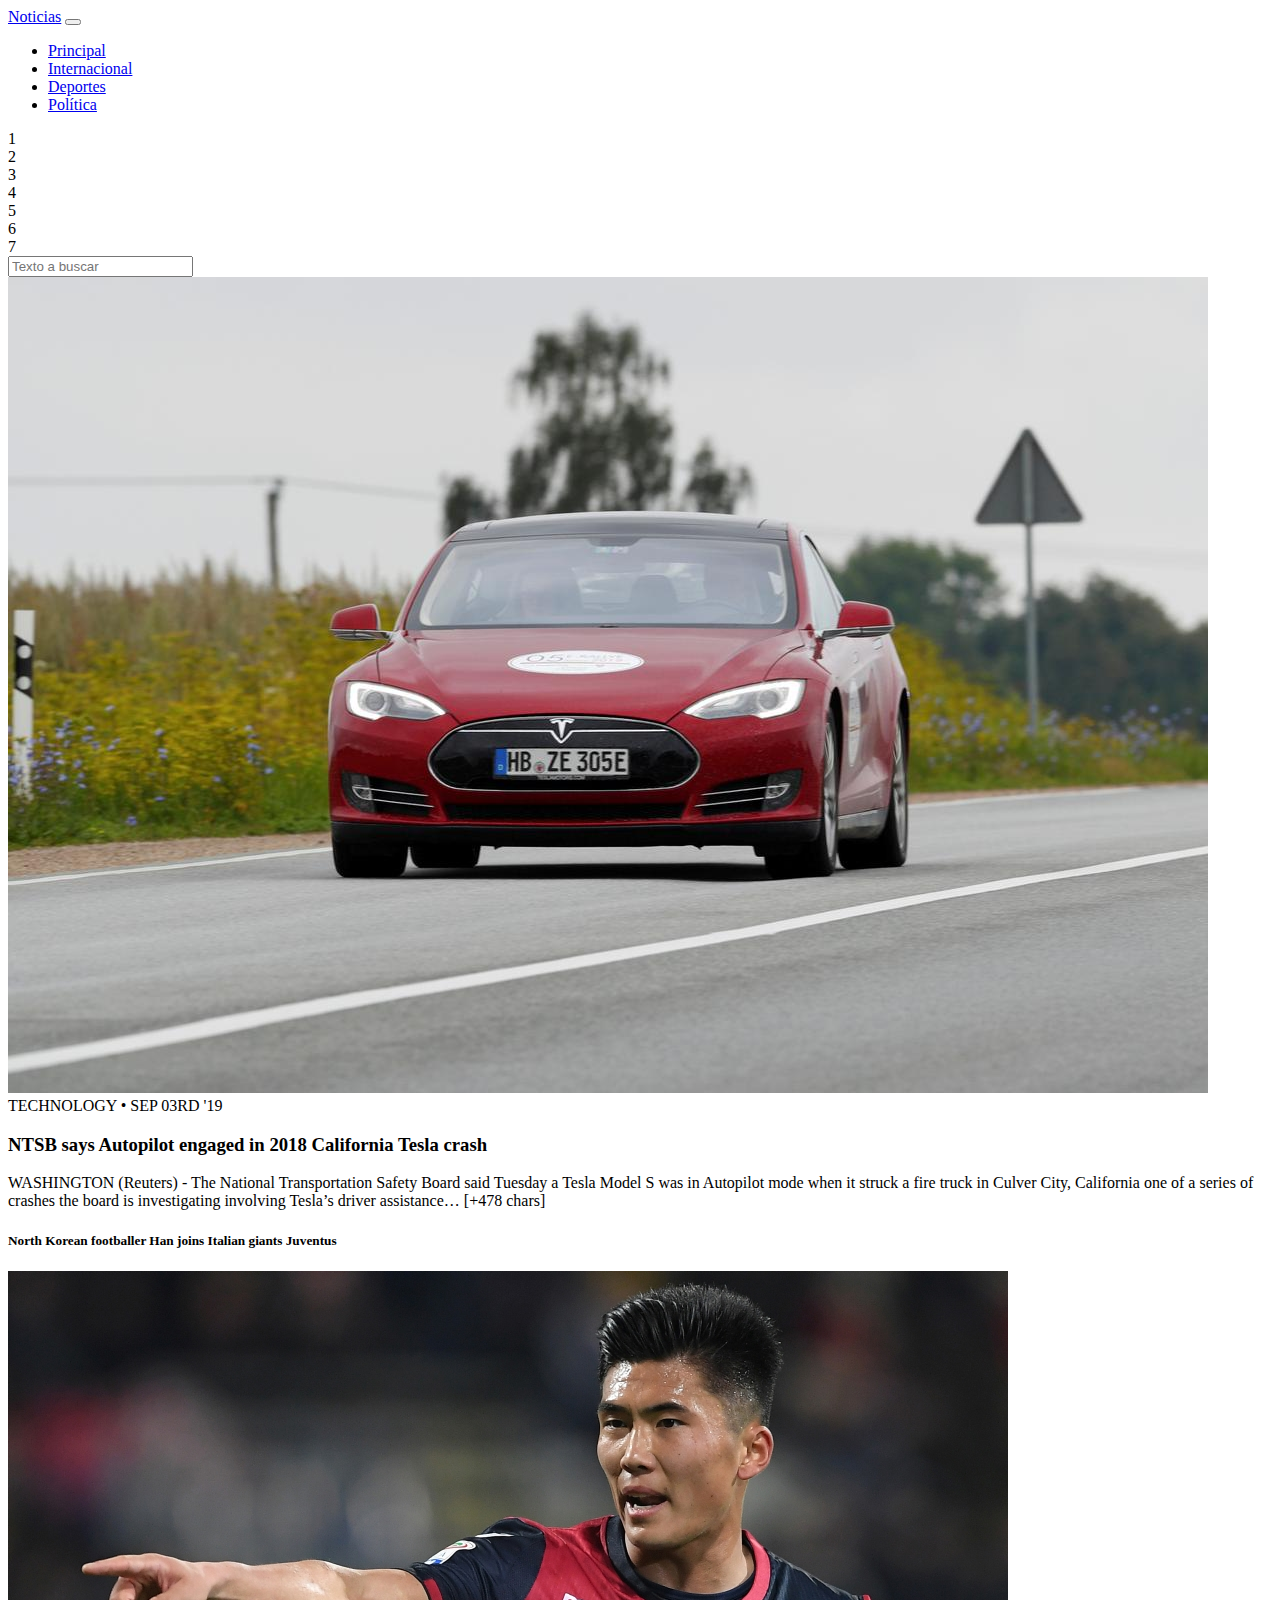
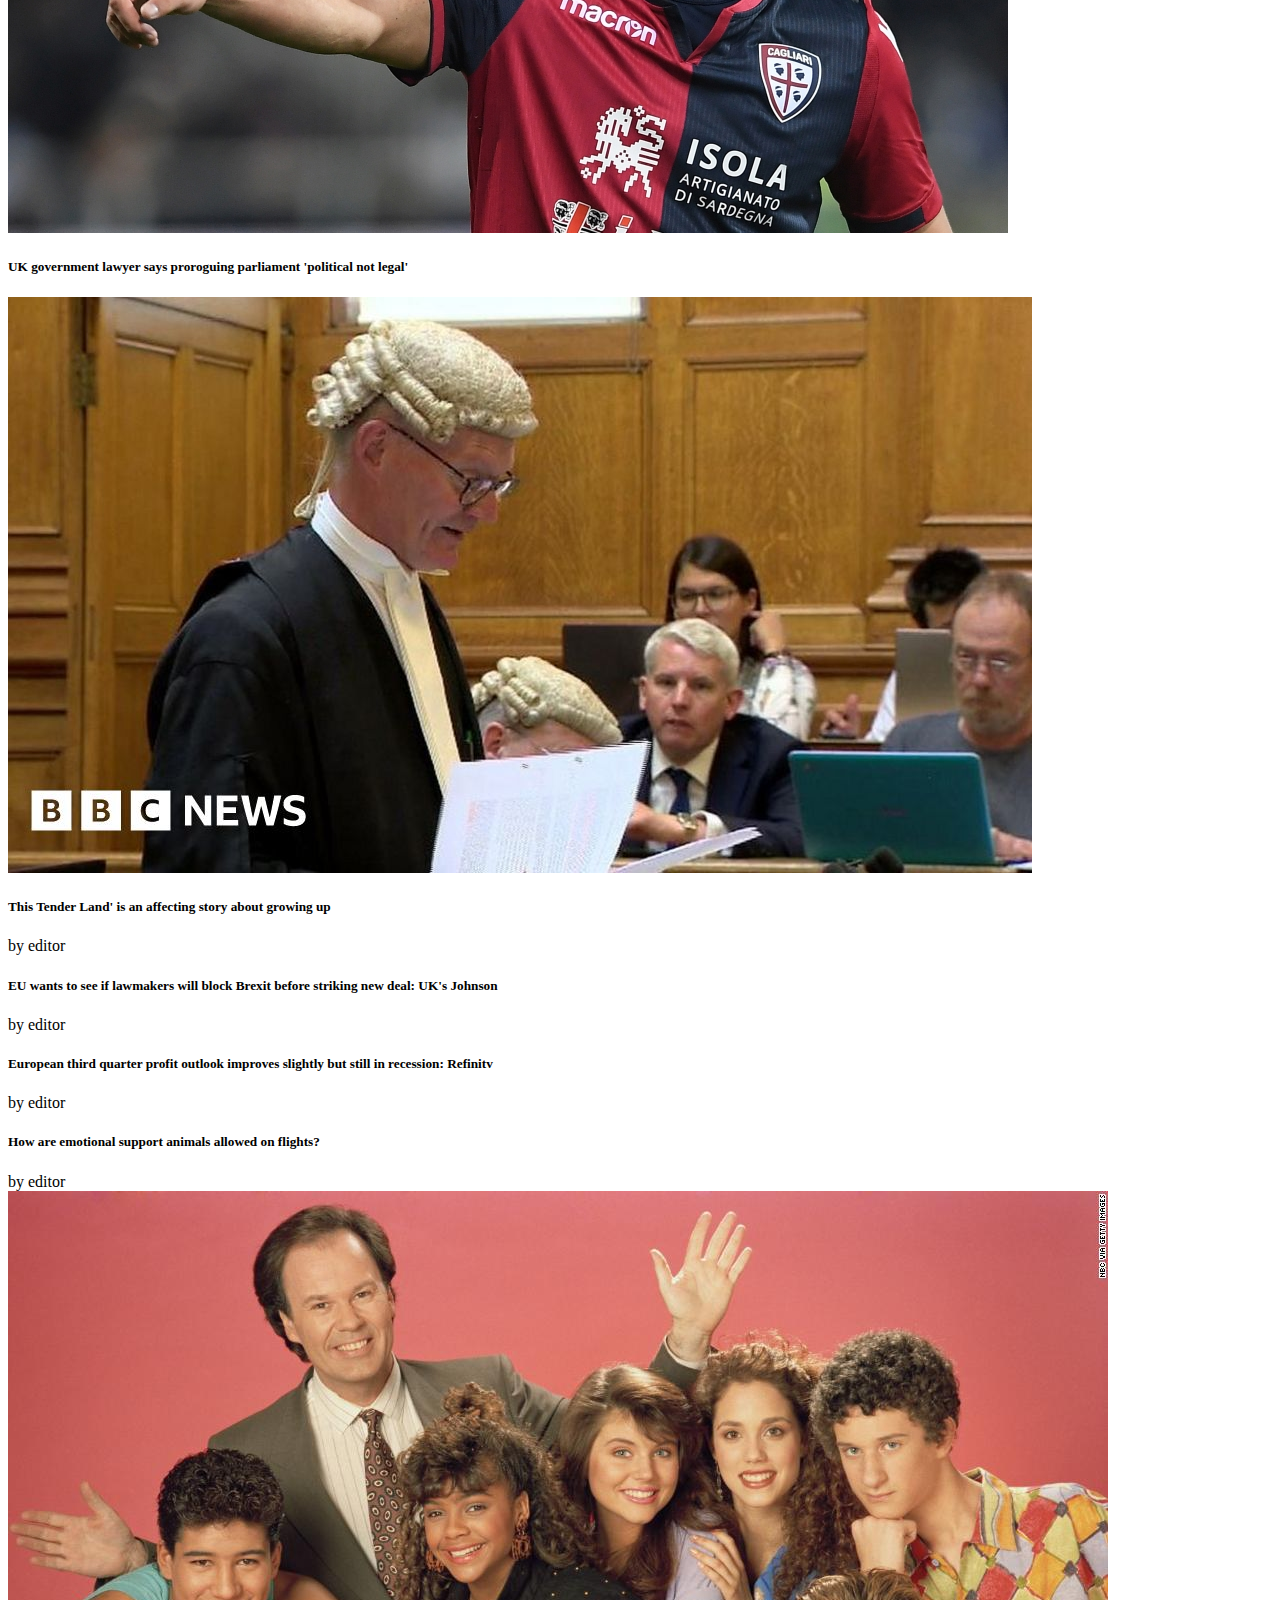
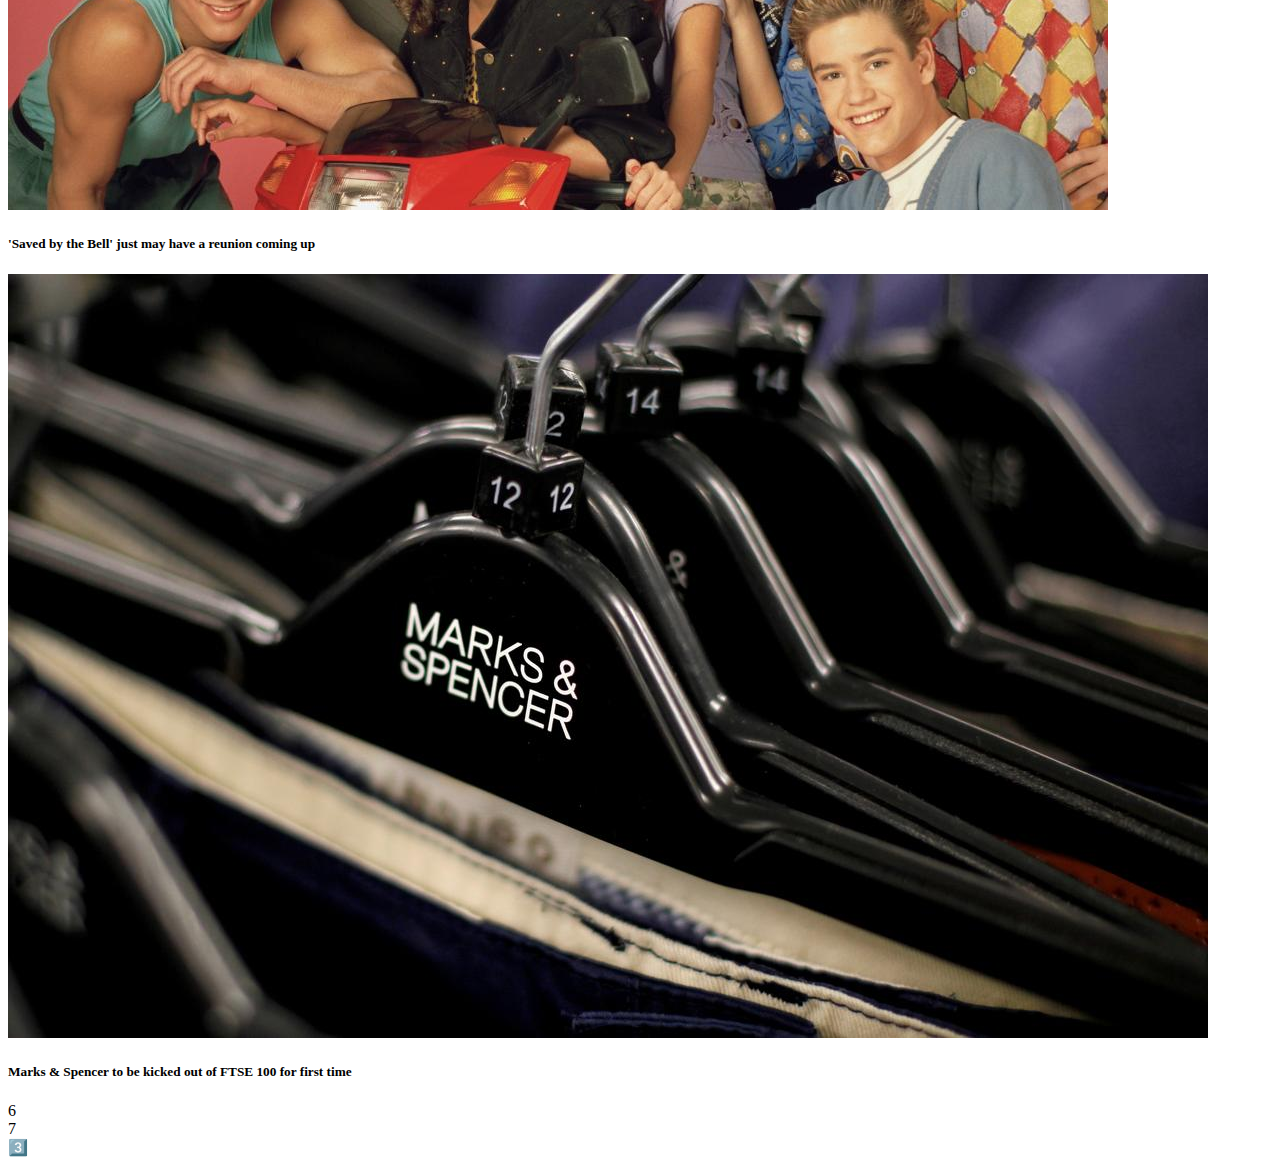
<file: noticias/index.html>
<!doctype html>
<html lang="en">
  <head>
    <meta charset="utf-8">
    <meta name="viewport" content="width=device-width, initial-scale=1">
    <title>Noticias</title>
    <link href="https://cdn.jsdelivr.net/npm/bootstrap@5.2.3/dist/css/bootstrap.min.css" rel="stylesheet" integrity="sha384-rbsA2VBKQhggwzxH7pPCaAqO46MgnOM80zW1RWuH61DGLwZJEdK2Kadq2F9CUG65" crossorigin="anonymous">
  </head>
  <body>
    <!-- Aquí van los elementos HTML -->

<nav class="navbar  navbar-expand-lg navbar-dark bg-dark">
    <div class="container-fluid">
        <a class="navbar-brand" href="#">Noticias</a>
        <button class="navbar-toggler" type="button" data-bs-toggle="collapse" data-bs-target="#navbarSupportedContent" aria-controls="navbarSupportedContent" aria-expanded="false" aria-label="Toggle navigation">
        <span class="navbar-toggler-icon"></span>
        </button>
        <div class="collapse navbar-collapse" id="navbarSupportedContent">
            <ul class="navbar-nav me-auto mb-2 mb-lg-0">
                <li class="nav-item">
                    <a class="nav-link active" aria-current="page" href="#">Principal</a>
                </li>
                <li class="nav-item">
                    <a class="nav-link" href="#">Internacional</a>
                </li>
                <li class="nav-item">
                    <a class="nav-link" href="#">Deportes</a>
                </li>
                <li class="nav-item">
                    <a class="nav-link" href="#">Política</a>
                </li>
            </ul>
            <main class="container-fluid">
              <div class="row">
                  <div class="col-sm-12">1</div>
                  <div class="col-sm-12">2</div>
                  <div class="col-sm-12">3</div>
              </div>
              <div class="row">
                  <div class="col-sm-12">4</div>
                  <div class="col-sm-12">5</div>
              </div>
              <div class="row">
                  <div class="col-sm-12">6</div>
                  <div class="col-sm-12">7</div>
              </div>
          
            <form class="d-flex" role="search">
                <input class="form-control me-2" type="search" placeholder="Texto a buscar" aria-label="Search">
            </form>
        </div>
    </div>
</nav>
<main class="container-fluid">
  <div class="row">
      <div class="col-sm-12">
        <div class="row border-bottom py-4">
          
          <img src="public/images/tesla.jpg" class="rounded img-fluid" alt="tesla">
          <span class="fw-light text-secondary">TECHNOLOGY   •  SEP 03RD  '19</span>
          <h3 class="mt-2">NTSB says Autopilot engaged in 2018 California Tesla crash</h3>
          <p>
              <span class="fw-bold">WASHINGTON (Reuters)</span> - The National Transportation Safety Board said Tuesday a Tesla Model S was in Autopilot mode when it struck a fire truck in Culver City, California one of a series of crashes the board is investigating involving Tesla’s driver assistance… [+478 chars]
          </p>

        </div>

        <div class="row border-bottom py-4">
          <h5 class="col-7 text-secondary">North Korean footballer Han joins Italian giants Juventus</h5>
          <div class="col-5">
          <img src="public/images/player.jpg" class="rounded img-fluid" alt="...">
          </div>
        </div>

        <div class="row border-bottom py-4">
          <h5 class="col-7 text-secondary">UK government lawyer says proroguing parliament 'political not legal'</h5>
          <div class="col-5">
              <img src="public/images/lord.jpg" class="rounded img-fluid" alt="...">
          </div> 
        </div>
      </div>
      
      <div class="col-sm-12">

        <div class="row border-bottom py-3">
         <h5 class="">This Tender Land' is an affecting story about growing up</h5>
         <span class="fw-light text-secondary">by editor</span>

        </div>

        <div class="row border-bottom py-3">
          <h5 class="">EU wants to see if lawmakers will block Brexit before striking new deal: UK's Johnson</h5>
          <span class="fw-light text-secondary">by editor</span>
        </div>

        <div class="row border-bottom py-3">
          <h5 class="">European third quarter profit outlook improves slightly but still in recession: Refinitv</h5>
          <span class="fw-light text-secondary">by editor</span>
        </div>

        <div class="row border-bottom py-3">
          <h5 class="">How are emotional support animals allowed on flights?</h5>
          <span class="fw-light text-secondary">by editor</span>
        </div>
        
      </div>

      <div class="col-sm-12">

        <div class="row border-bottom py-4">
          
          <div class="">
              <img src="public/images/savedbybell.jpg" class="rounded img-fluid" alt="...">
          </div> 
          <h5 class="text-center text-secondary">'Saved by the Bell' just may have a reunion coming up</h5>
        </div>

        <div class="row border-bottom py-4">
          <div class="">
              <img src="public/images/marksspencer.jpg" class="rounded img-fluid" alt="...">
          </div> 
          <h5 class="text-center text-secondary">Marks & Spencer to be kicked out of FTSE 100 for first time</h5>
        </div>

     </div>
  </div>

  <div class="row">
      <div class="col-sm-12">
      </div>
      <div class="col-sm-12">
      </div>
  </div>

  <div class="row">
      <div class="col-sm-12">6</div>
      <div class="col-sm-12">7</div>
  </div>
</main>

    <script src="https://cdn.jsdelivr.net/npm/bootstrap@5.2.3/dist/js/bootstrap.bundle.min.js" integrity="sha384-kenU1KFdBIe4zVF0s0G1M5b4hcpxyD9F7jL+jjXkk+Q2h455rYXK/7HAuoJl+0I4" crossorigin="anonymous"></script>
  </body>
</html>
3️⃣
</file>
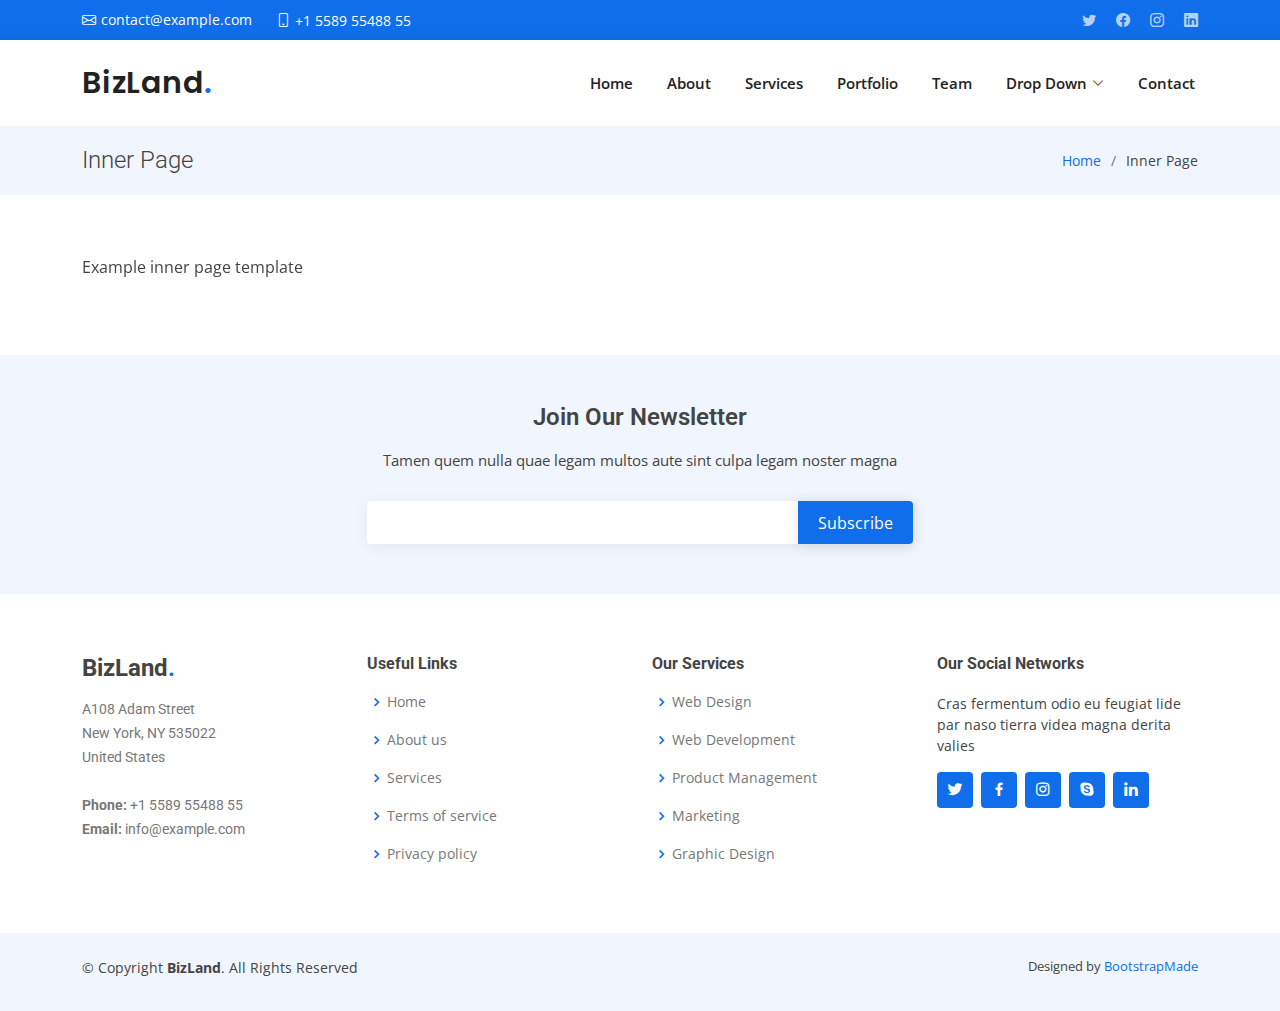
<file: Proyecto Personal/inner-page.html>
<!DOCTYPE html>
<html lang="en">

<head>
  <meta charset="utf-8">
  <meta content="width=device-width, initial-scale=1.0" name="viewport">

  <title>Inner Page - BizLand Bootstrap Template</title>
  <meta content="" name="description">
  <meta content="" name="keywords">

  <!-- Favicons -->
  <link href="assets/img/favicon.png" rel="icon">
  <link href="assets/img/apple-touch-icon.png" rel="apple-touch-icon">

  <!-- Google Fonts -->
  <link href="https://fonts.googleapis.com/css?family=Open+Sans:300,300i,400,400i,600,600i,700,700i|Roboto:300,300i,400,400i,500,500i,600,600i,700,700i|Poppins:300,300i,400,400i,500,500i,600,600i,700,700i" rel="stylesheet">

  <!-- Vendor CSS Files -->
  <link href="assets/vendor/aos/aos.css" rel="stylesheet">
  <link href="assets/vendor/bootstrap/css/bootstrap.min.css" rel="stylesheet">
  <link href="assets/vendor/bootstrap-icons/bootstrap-icons.css" rel="stylesheet">
  <link href="assets/vendor/boxicons/css/boxicons.min.css" rel="stylesheet">
  <link href="assets/vendor/glightbox/css/glightbox.min.css" rel="stylesheet">
  <link href="assets/vendor/swiper/swiper-bundle.min.css" rel="stylesheet">

  <!-- Template Main CSS File -->
  <link href="assets/css/style.css" rel="stylesheet">

  <!-- =======================================================
  * Template Name: BizLand - v3.10.0
  * Template URL: https://bootstrapmade.com/bizland-bootstrap-business-template/
  * Author: BootstrapMade.com
  * License: https://bootstrapmade.com/license/
  ======================================================== -->
</head>

<body>

  <!-- ======= Top Bar ======= -->
  <section id="topbar" class="d-flex align-items-center">
    <div class="container d-flex justify-content-center justify-content-md-between">
      <div class="contact-info d-flex align-items-center">
        <i class="bi bi-envelope d-flex align-items-center"><a href="mailto:contact@example.com">contact@example.com</a></i>
        <i class="bi bi-phone d-flex align-items-center ms-4"><span>+1 5589 55488 55</span></i>
      </div>
      <div class="social-links d-none d-md-flex align-items-center">
        <a href="#" class="twitter"><i class="bi bi-twitter"></i></a>
        <a href="#" class="facebook"><i class="bi bi-facebook"></i></a>
        <a href="#" class="instagram"><i class="bi bi-instagram"></i></a>
        <a href="#" class="linkedin"><i class="bi bi-linkedin"></i></i></a>
      </div>
    </div>
  </section>

  <!-- ======= Header ======= -->
  <header id="header" class="d-flex align-items-center">
    <div class="container d-flex align-items-center justify-content-between">

      <h1 class="logo"><a href="index.html">BizLand<span>.</span></a></h1>
      <!-- Uncomment below if you prefer to use an image logo -->
      <!-- <a href="index.html" class="logo"><img src="assets/img/logo.png" alt=""></a>-->

      <nav id="navbar" class="navbar">
        <ul>
          <li><a class="nav-link scrollto " href="#hero">Home</a></li>
          <li><a class="nav-link scrollto" href="#about">About</a></li>
          <li><a class="nav-link scrollto" href="#services">Services</a></li>
          <li><a class="nav-link scrollto " href="#portfolio">Portfolio</a></li>
          <li><a class="nav-link scrollto" href="#team">Team</a></li>
          <li class="dropdown"><a href="#"><span>Drop Down</span> <i class="bi bi-chevron-down"></i></a>
            <ul>
              <li><a href="#">Drop Down 1</a></li>
              <li class="dropdown"><a href="#"><span>Deep Drop Down</span> <i class="bi bi-chevron-right"></i></a>
                <ul>
                  <li><a href="#">Deep Drop Down 1</a></li>
                  <li><a href="#">Deep Drop Down 2</a></li>
                  <li><a href="#">Deep Drop Down 3</a></li>
                  <li><a href="#">Deep Drop Down 4</a></li>
                  <li><a href="#">Deep Drop Down 5</a></li>
                </ul>
              </li>
              <li><a href="#">Drop Down 2</a></li>
              <li><a href="#">Drop Down 3</a></li>
              <li><a href="#">Drop Down 4</a></li>
            </ul>
          </li>
          <li><a class="nav-link scrollto" href="#contact">Contact</a></li>
        </ul>
        <i class="bi bi-list mobile-nav-toggle"></i>
      </nav><!-- .navbar -->

    </div>
  </header><!-- End Header -->

  <main id="main" data-aos="fade-up">

    <!-- ======= Breadcrumbs ======= -->
    <section class="breadcrumbs">
      <div class="container">

        <div class="d-flex justify-content-between align-items-center">
          <h2>Inner Page</h2>
          <ol>
            <li><a href="index.html">Home</a></li>
            <li>Inner Page</li>
          </ol>
        </div>

      </div>
    </section><!-- End Breadcrumbs -->

    <section class="inner-page">
      <div class="container">
        <p>
          Example inner page template
        </p>
      </div>
    </section>

  </main><!-- End #main -->

  <!-- ======= Footer ======= -->
  <footer id="footer">

    <div class="footer-newsletter">
      <div class="container">
        <div class="row justify-content-center">
          <div class="col-lg-6">
            <h4>Join Our Newsletter</h4>
            <p>Tamen quem nulla quae legam multos aute sint culpa legam noster magna</p>
            <form action="" method="post">
              <input type="email" name="email"><input type="submit" value="Subscribe">
            </form>
          </div>
        </div>
      </div>
    </div>

    <div class="footer-top">
      <div class="container">
        <div class="row">

          <div class="col-lg-3 col-md-6 footer-contact">
            <h3>BizLand<span>.</span></h3>
            <p>
              A108 Adam Street <br>
              New York, NY 535022<br>
              United States <br><br>
              <strong>Phone:</strong> +1 5589 55488 55<br>
              <strong>Email:</strong> info@example.com<br>
            </p>
          </div>

          <div class="col-lg-3 col-md-6 footer-links">
            <h4>Useful Links</h4>
            <ul>
              <li><i class="bx bx-chevron-right"></i> <a href="#">Home</a></li>
              <li><i class="bx bx-chevron-right"></i> <a href="#">About us</a></li>
              <li><i class="bx bx-chevron-right"></i> <a href="#">Services</a></li>
              <li><i class="bx bx-chevron-right"></i> <a href="#">Terms of service</a></li>
              <li><i class="bx bx-chevron-right"></i> <a href="#">Privacy policy</a></li>
            </ul>
          </div>

          <div class="col-lg-3 col-md-6 footer-links">
            <h4>Our Services</h4>
            <ul>
              <li><i class="bx bx-chevron-right"></i> <a href="#">Web Design</a></li>
              <li><i class="bx bx-chevron-right"></i> <a href="#">Web Development</a></li>
              <li><i class="bx bx-chevron-right"></i> <a href="#">Product Management</a></li>
              <li><i class="bx bx-chevron-right"></i> <a href="#">Marketing</a></li>
              <li><i class="bx bx-chevron-right"></i> <a href="#">Graphic Design</a></li>
            </ul>
          </div>

          <div class="col-lg-3 col-md-6 footer-links">
            <h4>Our Social Networks</h4>
            <p>Cras fermentum odio eu feugiat lide par naso tierra videa magna derita valies</p>
            <div class="social-links mt-3">
              <a href="#" class="twitter"><i class="bx bxl-twitter"></i></a>
              <a href="#" class="facebook"><i class="bx bxl-facebook"></i></a>
              <a href="#" class="instagram"><i class="bx bxl-instagram"></i></a>
              <a href="#" class="google-plus"><i class="bx bxl-skype"></i></a>
              <a href="#" class="linkedin"><i class="bx bxl-linkedin"></i></a>
            </div>
          </div>

        </div>
      </div>
    </div>

    <div class="container py-4">
      <div class="copyright">
        &copy; Copyright <strong><span>BizLand</span></strong>. All Rights Reserved
      </div>
      <div class="credits">
        <!-- All the links in the footer should remain intact. -->
        <!-- You can delete the links only if you purchased the pro version. -->
        <!-- Licensing information: https://bootstrapmade.com/license/ -->
        <!-- Purchase the pro version with working PHP/AJAX contact form: https://bootstrapmade.com/bizland-bootstrap-business-template/ -->
        Designed by <a href="https://bootstrapmade.com/">BootstrapMade</a>
      </div>
    </div>
  </footer><!-- End Footer -->

  <div id="preloader"></div>
  <a href="#" class="back-to-top d-flex align-items-center justify-content-center"><i class="bi bi-arrow-up-short"></i></a>

  <!-- Vendor JS Files -->
  <script src="assets/vendor/purecounter/purecounter_vanilla.js"></script>
  <script src="assets/vendor/aos/aos.js"></script>
  <script src="assets/vendor/bootstrap/js/bootstrap.bundle.min.js"></script>
  <script src="assets/vendor/glightbox/js/glightbox.min.js"></script>
  <script src="assets/vendor/isotope-layout/isotope.pkgd.min.js"></script>
  <script src="assets/vendor/swiper/swiper-bundle.min.js"></script>
  <script src="assets/vendor/waypoints/noframework.waypoints.js"></script>
  <script src="assets/vendor/php-email-form/validate.js"></script>

  <!-- Template Main JS File -->
  <script src="assets/js/main.js"></script>

</body>

</html>
</file>
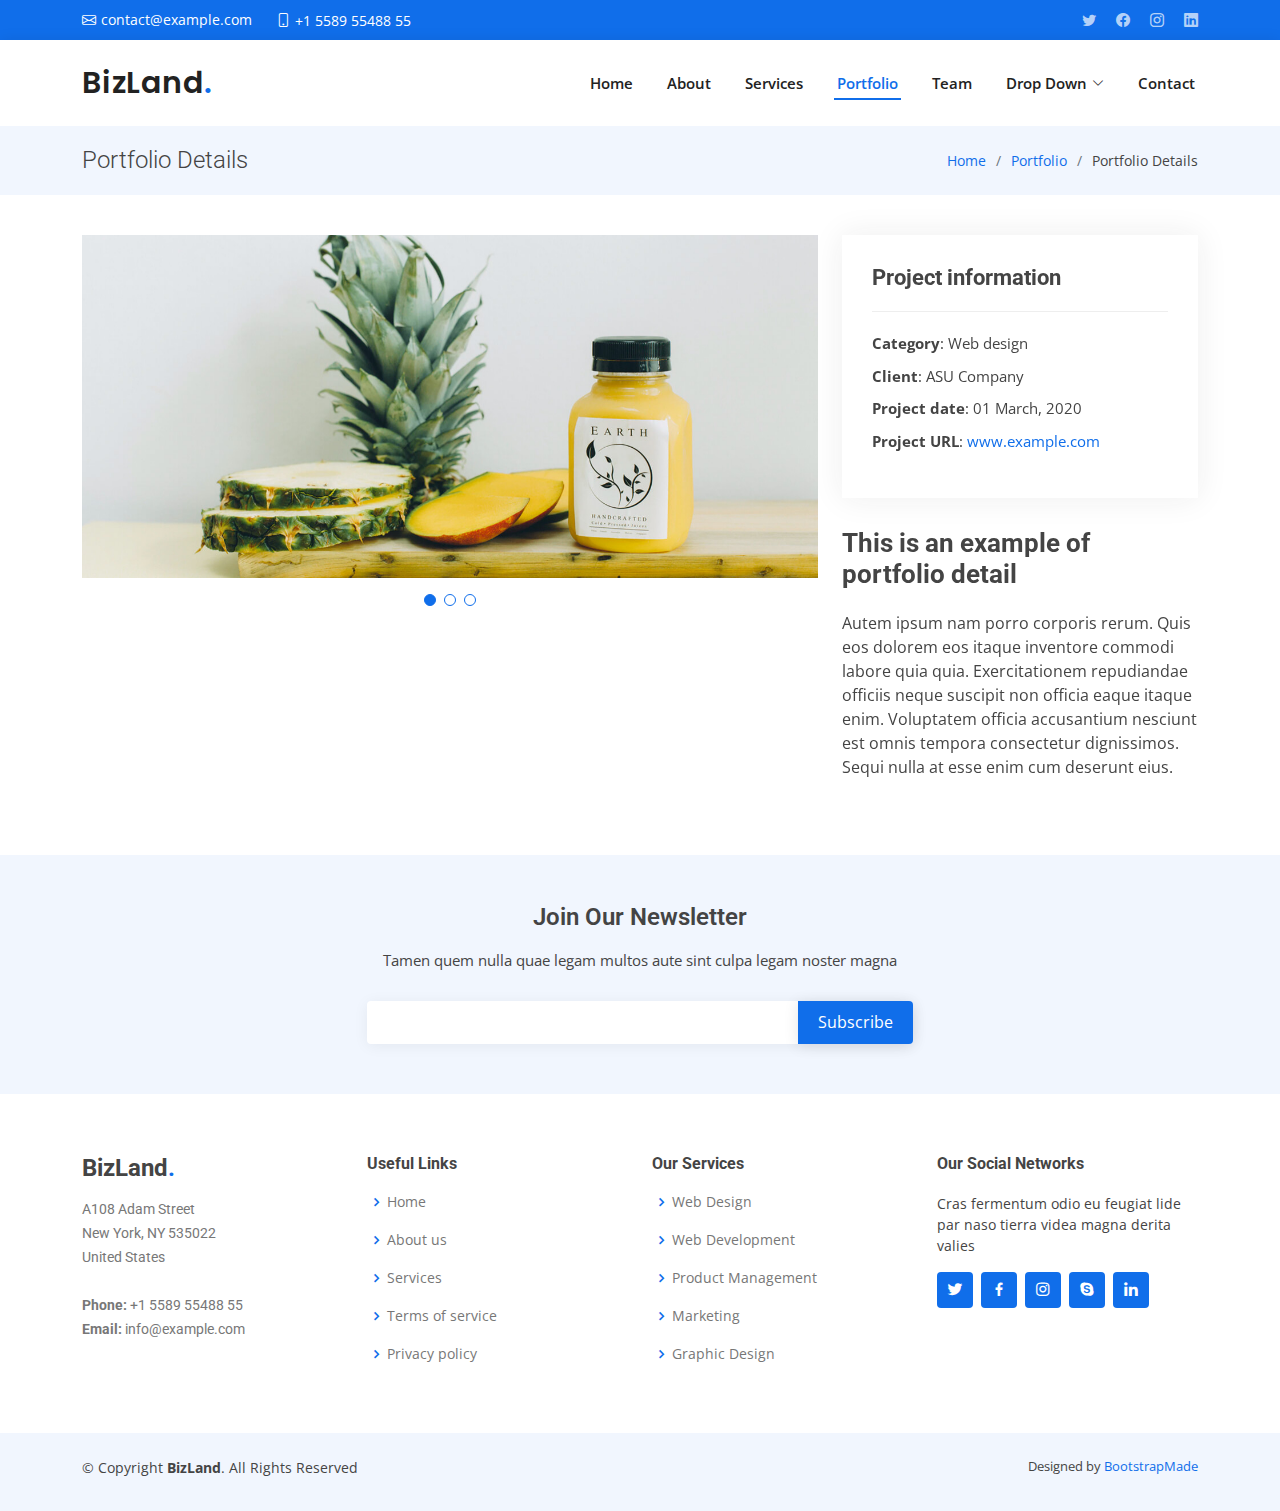
<file: Proyecto Personal/portfolio-details.html>
<!DOCTYPE html>
<html lang="en">

<head>
  <meta charset="utf-8">
  <meta content="width=device-width, initial-scale=1.0" name="viewport">

  <title>Portfolio Details - BizLand Bootstrap Template</title>
  <meta content="" name="description">
  <meta content="" name="keywords">

  <!-- Favicons -->
  <link href="assets/img/favicon.png" rel="icon">
  <link href="assets/img/apple-touch-icon.png" rel="apple-touch-icon">

  <!-- Google Fonts -->
  <link href="https://fonts.googleapis.com/css?family=Open+Sans:300,300i,400,400i,600,600i,700,700i|Roboto:300,300i,400,400i,500,500i,600,600i,700,700i|Poppins:300,300i,400,400i,500,500i,600,600i,700,700i" rel="stylesheet">

  <!-- Vendor CSS Files -->
  <link href="assets/vendor/aos/aos.css" rel="stylesheet">
  <link href="assets/vendor/bootstrap/css/bootstrap.min.css" rel="stylesheet">
  <link href="assets/vendor/bootstrap-icons/bootstrap-icons.css" rel="stylesheet">
  <link href="assets/vendor/boxicons/css/boxicons.min.css" rel="stylesheet">
  <link href="assets/vendor/glightbox/css/glightbox.min.css" rel="stylesheet">
  <link href="assets/vendor/swiper/swiper-bundle.min.css" rel="stylesheet">

  <!-- Template Main CSS File -->
  <link href="assets/css/style.css" rel="stylesheet">

  <!-- =======================================================
  * Template Name: BizLand - v3.10.0
  * Template URL: https://bootstrapmade.com/bizland-bootstrap-business-template/
  * Author: BootstrapMade.com
  * License: https://bootstrapmade.com/license/
  ======================================================== -->
</head>

<body>

  <!-- ======= Top Bar ======= -->
  <section id="topbar" class="d-flex align-items-center">
    <div class="container d-flex justify-content-center justify-content-md-between">
      <div class="contact-info d-flex align-items-center">
        <i class="bi bi-envelope d-flex align-items-center"><a href="mailto:contact@example.com">contact@example.com</a></i>
        <i class="bi bi-phone d-flex align-items-center ms-4"><span>+1 5589 55488 55</span></i>
      </div>
      <div class="social-links d-none d-md-flex align-items-center">
        <a href="#" class="twitter"><i class="bi bi-twitter"></i></a>
        <a href="#" class="facebook"><i class="bi bi-facebook"></i></a>
        <a href="#" class="instagram"><i class="bi bi-instagram"></i></a>
        <a href="#" class="linkedin"><i class="bi bi-linkedin"></i></i></a>
      </div>
    </div>
  </section>

  <!-- ======= Header ======= -->
  <header id="header" class="d-flex align-items-center">
    <div class="container d-flex align-items-center justify-content-between">

      <h1 class="logo"><a href="index.html">BizLand<span>.</span></a></h1>
      <!-- Uncomment below if you prefer to use an image logo -->
      <!-- <a href="index.html" class="logo"><img src="assets/img/logo.png" alt=""></a>-->

      <nav id="navbar" class="navbar">
        <ul>
          <li><a class="nav-link scrollto " href="#hero">Home</a></li>
          <li><a class="nav-link scrollto" href="#about">About</a></li>
          <li><a class="nav-link scrollto" href="#services">Services</a></li>
          <li><a class="nav-link scrollto active" href="#portfolio">Portfolio</a></li>
          <li><a class="nav-link scrollto" href="#team">Team</a></li>
          <li class="dropdown"><a href="#"><span>Drop Down</span> <i class="bi bi-chevron-down"></i></a>
            <ul>
              <li><a href="#">Drop Down 1</a></li>
              <li class="dropdown"><a href="#"><span>Deep Drop Down</span> <i class="bi bi-chevron-right"></i></a>
                <ul>
                  <li><a href="#">Deep Drop Down 1</a></li>
                  <li><a href="#">Deep Drop Down 2</a></li>
                  <li><a href="#">Deep Drop Down 3</a></li>
                  <li><a href="#">Deep Drop Down 4</a></li>
                  <li><a href="#">Deep Drop Down 5</a></li>
                </ul>
              </li>
              <li><a href="#">Drop Down 2</a></li>
              <li><a href="#">Drop Down 3</a></li>
              <li><a href="#">Drop Down 4</a></li>
            </ul>
          </li>
          <li><a class="nav-link scrollto" href="#contact">Contact</a></li>
        </ul>
        <i class="bi bi-list mobile-nav-toggle"></i>
      </nav><!-- .navbar -->

    </div>
  </header><!-- End Header -->

  <main id="main" data-aos="fade-up">

    <!-- ======= Breadcrumbs Section ======= -->
    <section class="breadcrumbs">
      <div class="container">

        <div class="d-flex justify-content-between align-items-center">
          <h2>Portfolio Details</h2>
          <ol>
            <li><a href="index.html">Home</a></li>
            <li><a href="portfolio.html">Portfolio</a></li>
            <li>Portfolio Details</li>
          </ol>
        </div>

      </div>
    </section><!-- Breadcrumbs Section -->

    <!-- ======= Portfolio Details Section ======= -->
    <section id="portfolio-details" class="portfolio-details">
      <div class="container">

        <div class="row gy-4">

          <div class="col-lg-8">
            <div class="portfolio-details-slider swiper">
              <div class="swiper-wrapper align-items-center">

                <div class="swiper-slide">
                  <img src="assets/img/portfolio/portfolio-details-1.jpg" alt="">
                </div>

                <div class="swiper-slide">
                  <img src="assets/img/portfolio/portfolio-details-2.jpg" alt="">
                </div>

                <div class="swiper-slide">
                  <img src="assets/img/portfolio/portfolio-details-3.jpg" alt="">
                </div>

              </div>
              <div class="swiper-pagination"></div>
            </div>
          </div>

          <div class="col-lg-4">
            <div class="portfolio-info">
              <h3>Project information</h3>
              <ul>
                <li><strong>Category</strong>: Web design</li>
                <li><strong>Client</strong>: ASU Company</li>
                <li><strong>Project date</strong>: 01 March, 2020</li>
                <li><strong>Project URL</strong>: <a href="#">www.example.com</a></li>
              </ul>
            </div>
            <div class="portfolio-description">
              <h2>This is an example of portfolio detail</h2>
              <p>
                Autem ipsum nam porro corporis rerum. Quis eos dolorem eos itaque inventore commodi labore quia quia. Exercitationem repudiandae officiis neque suscipit non officia eaque itaque enim. Voluptatem officia accusantium nesciunt est omnis tempora consectetur dignissimos. Sequi nulla at esse enim cum deserunt eius.
              </p>
            </div>
          </div>

        </div>

      </div>
    </section><!-- End Portfolio Details Section -->

  </main><!-- End #main -->

  <!-- ======= Footer ======= -->
  <footer id="footer">

    <div class="footer-newsletter">
      <div class="container">
        <div class="row justify-content-center">
          <div class="col-lg-6">
            <h4>Join Our Newsletter</h4>
            <p>Tamen quem nulla quae legam multos aute sint culpa legam noster magna</p>
            <form action="" method="post">
              <input type="email" name="email"><input type="submit" value="Subscribe">
            </form>
          </div>
        </div>
      </div>
    </div>

    <div class="footer-top">
      <div class="container">
        <div class="row">

          <div class="col-lg-3 col-md-6 footer-contact">
            <h3>BizLand<span>.</span></h3>
            <p>
              A108 Adam Street <br>
              New York, NY 535022<br>
              United States <br><br>
              <strong>Phone:</strong> +1 5589 55488 55<br>
              <strong>Email:</strong> info@example.com<br>
            </p>
          </div>

          <div class="col-lg-3 col-md-6 footer-links">
            <h4>Useful Links</h4>
            <ul>
              <li><i class="bx bx-chevron-right"></i> <a href="#">Home</a></li>
              <li><i class="bx bx-chevron-right"></i> <a href="#">About us</a></li>
              <li><i class="bx bx-chevron-right"></i> <a href="#">Services</a></li>
              <li><i class="bx bx-chevron-right"></i> <a href="#">Terms of service</a></li>
              <li><i class="bx bx-chevron-right"></i> <a href="#">Privacy policy</a></li>
            </ul>
          </div>

          <div class="col-lg-3 col-md-6 footer-links">
            <h4>Our Services</h4>
            <ul>
              <li><i class="bx bx-chevron-right"></i> <a href="#">Web Design</a></li>
              <li><i class="bx bx-chevron-right"></i> <a href="#">Web Development</a></li>
              <li><i class="bx bx-chevron-right"></i> <a href="#">Product Management</a></li>
              <li><i class="bx bx-chevron-right"></i> <a href="#">Marketing</a></li>
              <li><i class="bx bx-chevron-right"></i> <a href="#">Graphic Design</a></li>
            </ul>
          </div>

          <div class="col-lg-3 col-md-6 footer-links">
            <h4>Our Social Networks</h4>
            <p>Cras fermentum odio eu feugiat lide par naso tierra videa magna derita valies</p>
            <div class="social-links mt-3">
              <a href="#" class="twitter"><i class="bx bxl-twitter"></i></a>
              <a href="#" class="facebook"><i class="bx bxl-facebook"></i></a>
              <a href="#" class="instagram"><i class="bx bxl-instagram"></i></a>
              <a href="#" class="google-plus"><i class="bx bxl-skype"></i></a>
              <a href="#" class="linkedin"><i class="bx bxl-linkedin"></i></a>
            </div>
          </div>

        </div>
      </div>
    </div>

    <div class="container py-4">
      <div class="copyright">
        &copy; Copyright <strong><span>BizLand</span></strong>. All Rights Reserved
      </div>
      <div class="credits">
        <!-- All the links in the footer should remain intact. -->
        <!-- You can delete the links only if you purchased the pro version. -->
        <!-- Licensing information: https://bootstrapmade.com/license/ -->
        <!-- Purchase the pro version with working PHP/AJAX contact form: https://bootstrapmade.com/bizland-bootstrap-business-template/ -->
        Designed by <a href="https://bootstrapmade.com/">BootstrapMade</a>
      </div>
    </div>
  </footer><!-- End Footer -->

  <div id="preloader"></div>
  <a href="#" class="back-to-top d-flex align-items-center justify-content-center"><i class="bi bi-arrow-up-short"></i></a>

  <!-- Vendor JS Files -->
  <script src="assets/vendor/purecounter/purecounter_vanilla.js"></script>
  <script src="assets/vendor/aos/aos.js"></script>
  <script src="assets/vendor/bootstrap/js/bootstrap.bundle.min.js"></script>
  <script src="assets/vendor/glightbox/js/glightbox.min.js"></script>
  <script src="assets/vendor/isotope-layout/isotope.pkgd.min.js"></script>
  <script src="assets/vendor/swiper/swiper-bundle.min.js"></script>
  <script src="assets/vendor/waypoints/noframework.waypoints.js"></script>
  <script src="assets/vendor/php-email-form/validate.js"></script>

  <!-- Template Main JS File -->
  <script src="assets/js/main.js"></script>

</body>

</html>
</file>
<file: Proyecto Personal/assets/css/style.css>
/**
* Template Name: BizLand - v3.10.0
* Template URL: https://bootstrapmade.com/bizland-bootstrap-business-template/
* Author: BootstrapMade.com
* License: https://bootstrapmade.com/license/
*/

/*--------------------------------------------------------------
# General
--------------------------------------------------------------*/
body {
  font-family: "Open Sans", sans-serif;
  color: #444444;
}

a {
  color: #106eea;
  text-decoration: none;
}

a:hover {
  color: #3b8af2;
  text-decoration: none;
}

h1,
h2,
h3,
h4,
h5,
h6 {
  font-family: "Roboto", sans-serif;
}

/*--------------------------------------------------------------
# Preloader
--------------------------------------------------------------*/
#preloader {
  position: fixed;
  top: 0;
  left: 0;
  right: 0;
  bottom: 0;
  z-index: 9999;
  overflow: hidden;
  background: #fff;
}

#preloader:before {
  content: "";
  position: fixed;
  top: calc(50% - 30px);
  left: calc(50% - 30px);
  border: 6px solid #106eea;
  border-top-color: #e2eefd;
  border-radius: 50%;
  width: 60px;
  height: 60px;
  -webkit-animation: animate-preloader 1s linear infinite;
  animation: animate-preloader 1s linear infinite;
}

@-webkit-keyframes animate-preloader {
  0% {
    transform: rotate(0deg);
  }

  100% {
    transform: rotate(360deg);
  }
}

@keyframes animate-preloader {
  0% {
    transform: rotate(0deg);
  }

  100% {
    transform: rotate(360deg);
  }
}

/*--------------------------------------------------------------
# Back to top button
--------------------------------------------------------------*/
.back-to-top {
  position: fixed;
  visibility: hidden;
  opacity: 0;
  right: 15px;
  bottom: 15px;
  z-index: 996;
  background: #106eea;
  width: 40px;
  height: 40px;
  border-radius: 4px;
  transition: all 0.4s;
}

.back-to-top i {
  font-size: 28px;
  color: #fff;
  line-height: 0;
}

.back-to-top:hover {
  background: #3284f1;
  color: #fff;
}

.back-to-top.active {
  visibility: visible;
  opacity: 1;
}

/*--------------------------------------------------------------
# Disable aos animation delay on mobile devices
--------------------------------------------------------------*/
@media screen and (max-width: 768px) {
  [data-aos-delay] {
    transition-delay: 0 !important;
  }
}

/*--------------------------------------------------------------
# Top Bar
--------------------------------------------------------------*/
#topbar {
  background: #106eea;
  height: 40px;
  font-size: 14px;
  transition: all 0.5s;
  color: #fff;
  padding: 0;
}

#topbar .contact-info i {
  font-style: normal;
  color: #fff;
}

#topbar .contact-info i a,
#topbar .contact-info i span {
  padding-left: 5px;
  color: #fff;
}

#topbar .contact-info i a {
  line-height: 0;
  transition: 0.3s;
  transition: 0.3s;
}

#topbar .contact-info i a:hover {
  color: #fff;
  text-decoration: underline;
}

#topbar .social-links a {
  color: rgba(255, 255, 255, 0.7);
  line-height: 0;
  transition: 0.3s;
  margin-left: 20px;
}

#topbar .social-links a:hover {
  color: white;
}

/*--------------------------------------------------------------
# Header
--------------------------------------------------------------*/
#header {
  background: #fff;
  transition: all 0.5s;
  z-index: 997;
  height: 86px;
  box-shadow: 0px 2px 15px rgba(0, 0, 0, 0.1);
}

#header.fixed-top {
  height: 70px;
}

#header .logo {
  font-size: 30px;
  margin: 0;
  padding: 0;
  line-height: 1;
  font-weight: 600;
  letter-spacing: 0.8px;
  font-family: "Poppins", sans-serif;
}

#header .logo a {
  color: #222222;
}

#header .logo a span {
  color: #106eea;
}

#header .logo img {
  max-height: 40px;
}

.scrolled-offset {
  margin-top: 70px;
}

/*--------------------------------------------------------------
# Navigation Menu
--------------------------------------------------------------*/
/**
* Desktop Navigation 
*/
.navbar {
  padding: 0;
}

.navbar ul {
  margin: 0;
  padding: 0;
  display: flex;
  list-style: none;
  align-items: center;
}

.navbar li {
  position: relative;
}

.navbar>ul>li {
  white-space: nowrap;
  padding: 10px 0 10px 28px;
}

.navbar a,
.navbar a:focus {
  display: flex;
  align-items: center;
  justify-content: space-between;
  padding: 0 3px;
  font-size: 15px;
  font-weight: 600;
  color: #222222;
  white-space: nowrap;
  transition: 0.3s;
  position: relative;
}

.navbar a i,
.navbar a:focus i {
  font-size: 12px;
  line-height: 0;
  margin-left: 5px;
}

.navbar>ul>li>a:before {
  content: "";
  position: absolute;
  width: 100%;
  height: 2px;
  bottom: -6px;
  left: 0;
  background-color: #106eea;
  visibility: hidden;
  width: 0px;
  transition: all 0.3s ease-in-out 0s;
}

.navbar a:hover:before,
.navbar li:hover>a:before,
.navbar .active:before {
  visibility: visible;
  width: 100%;
}

.navbar a:hover,
.navbar .active,
.navbar .active:focus,
.navbar li:hover>a {
  color: #106eea;
}

.navbar .dropdown ul {
  display: block;
  position: absolute;
  left: 28px;
  top: calc(100% + 30px);
  margin: 0;
  padding: 10px 0;
  z-index: 99;
  opacity: 0;
  visibility: hidden;
  background: #fff;
  box-shadow: 0px 0px 30px rgba(127, 137, 161, 0.25);
  transition: 0.3s;
}

.navbar .dropdown ul li {
  min-width: 200px;
}

.navbar .dropdown ul a {
  padding: 10px 20px;
  font-weight: 400;
}

.navbar .dropdown ul a i {
  font-size: 12px;
}

.navbar .dropdown ul a:hover,
.navbar .dropdown ul .active:hover,
.navbar .dropdown ul li:hover>a {
  color: #106eea;
}

.navbar .dropdown:hover>ul {
  opacity: 1;
  top: 100%;
  visibility: visible;
}

.navbar .dropdown .dropdown ul {
  top: 0;
  left: calc(100% - 30px);
  visibility: hidden;
}

.navbar .dropdown .dropdown:hover>ul {
  opacity: 1;
  top: 0;
  left: 100%;
  visibility: visible;
}

@media (max-width: 1366px) {
  .navbar .dropdown .dropdown ul {
    left: -90%;
  }

  .navbar .dropdown .dropdown:hover>ul {
    left: -100%;
  }
}

/**
* Mobile Navigation 
*/
.mobile-nav-toggle {
  color: #222222;
  font-size: 28px;
  cursor: pointer;
  display: none;
  line-height: 0;
  transition: 0.5s;
}

.mobile-nav-toggle.bi-x {
  color: #fff;
}

@media (max-width: 991px) {
  .mobile-nav-toggle {
    display: block;
  }

  .navbar ul {
    display: none;
  }
}

.navbar-mobile {
  position: fixed;
  overflow: hidden;
  top: 0;
  right: 0;
  left: 0;
  bottom: 0;
  background: rgba(9, 9, 9, 0.9);
  transition: 0.3s;
  z-index: 999;
}

.navbar-mobile .mobile-nav-toggle {
  position: absolute;
  top: 15px;
  right: 15px;
}

.navbar-mobile ul {
  display: block;
  position: absolute;
  top: 55px;
  right: 15px;
  bottom: 15px;
  left: 15px;
  padding: 10px 0;
  background-color: #fff;
  overflow-y: auto;
  transition: 0.3s;
}

.navbar-mobile a,
.navbar-mobile a:focus {
  padding: 10px 20px;
  font-size: 15px;
  color: #222222;
}

.navbar-mobile>ul>li {
  padding: 0;
}

.navbar-mobile a:hover:before,
.navbar-mobile li:hover>a:before,
.navbar-mobile .active:before {
  visibility: hidden;
}

.navbar-mobile a:hover,
.navbar-mobile .active,
.navbar-mobile li:hover>a {
  color: #106eea;
}

.navbar-mobile .getstarted,
.navbar-mobile .getstarted:focus {
  margin: 15px;
}

.navbar-mobile .dropdown ul {
  position: static;
  display: none;
  margin: 10px 20px;
  padding: 10px 0;
  z-index: 99;
  opacity: 1;
  visibility: visible;
  background: #fff;
  box-shadow: 0px 0px 30px rgba(127, 137, 161, 0.25);
}

.navbar-mobile .dropdown ul li {
  min-width: 200px;
}

.navbar-mobile .dropdown ul a {
  padding: 10px 20px;
}

.navbar-mobile .dropdown ul a i {
  font-size: 12px;
}

.navbar-mobile .dropdown ul a:hover,
.navbar-mobile .dropdown ul .active:hover,
.navbar-mobile .dropdown ul li:hover>a {
  color: #106eea;
}

.navbar-mobile .dropdown>.dropdown-active {
  display: block;
}

/*--------------------------------------------------------------
# Seccion Principal
--------------------------------------------------------------*/
#principal {
  width: 100%;
  height: 75vh;
  background: url("../img/principal.jpg") top left;
  background-size: cover;
  position: relative;
}

#principal:before {
  content: "";
  background: rgba(255, 255, 255, 0.6);
  position: absolute;
  bottom: 0;
  top: 0;
  left: 0;
  right: 0;
}

#principal .container {
  position: relative;
}

#principal h1 {
  margin: 0;
  font-size: 48px;
  font-weight: 700;
  line-height: 56px;
  color: #222222;
  font-family: "Poppins", sans-serif;
}

#principal h1 span {
  color: #106eea;
}

#principal h2 {
  color: #555555;
  margin: 5px 0 30px 0;
  font-size: 24px;
  font-weight: 400;
}

#principal .btn-get-started {
  font-family: "Roboto", sans-serif;
  text-transform: uppercase;
  font-weight: 500;
  font-size: 14px;
  letter-spacing: 1px;
  display: inline-block;
  padding: 10px 28px;
  border-radius: 4px;
  transition: 0.5s;
  color: #fff;
  background: #106eea;
}

#principal .btn-get-started:hover {
  background: #247cf0;
}

#principal .btn-watch-video {
  font-size: 16px;
  transition: 0.5s;
  margin-left: 25px;
  color: #222222;
  font-weight: 600;
  display: flex;
  align-items: center;
}

#principal .btn-watch-video i {
  color: #106eea;
  font-size: 32px;
  transition: 0.3s;
  line-height: 0;
  margin-right: 8px;
}

#principal .btn-watch-video:hover {
  color: #106eea;
}

#principal .btn-watch-video:hover i {
  color: #3b8af2;
}

@media (min-width: 1024px) {
  #principal {
    background-attachment: fixed;
  }
}

@media (max-width: 768px) {
  #hero {
    height: 100vh;
  }

  #principal h1 {
    font-size: 28px;
    line-height: 36px;
  }

  #principal h2 {
    font-size: 18px;
    line-height: 24px;
    margin-bottom: 30px;
  }

  #principal .btn-get-started,
  #principal .btn-watch-video {
    font-size: 13px;
  }
}

@media (max-height: 500px) {
  #principal {
    height: 120vh;
  }
}

/*--------------------------------------------------------------
# Sections General
--------------------------------------------------------------*/
section {
  padding: 60px 0;
  overflow: hidden;
}

.section-bg {
  background-color: #f6f9fe;
}

.section-title {
  text-align: center;
  padding-bottom: 30px;
}

.section-title h2 {
  font-size: 13px;
  letter-spacing: 1px;
  font-weight: 700;
  padding: 8px 20px;
  margin: 0;
  background: #e7f1fd;
  color: #106eea;
  display: inline-block;
  text-transform: uppercase;
  border-radius: 50px;
}

.section-title h3 {
  margin: 15px 0 0 0;
  font-size: 32px;
  font-weight: 700;
}

.section-title h3 span {
  color: #106eea;
}

.section-title p {
  margin: 15px auto 0 auto;
  font-weight: 600;
}

@media (min-width: 1024px) {
  .section-title p {
    width: 50%;
  }
}

/*--------------------------------------------------------------
# Breadcrumbs
--------------------------------------------------------------*/
.breadcrumbs {
  padding: 20px 0;
  background-color: #f1f6fe;
  min-height: 40px;
}

.breadcrumbs h2 {
  font-size: 24px;
  font-weight: 300;
  margin: 0;
}

@media (max-width: 992px) {
  .breadcrumbs h2 {
    margin: 0 0 10px 0;
  }
}

.breadcrumbs ol {
  display: flex;
  flex-wrap: wrap;
  list-style: none;
  padding: 0;
  margin: 0;
  font-size: 14px;
}

.breadcrumbs ol li+li {
  padding-left: 10px;
}

.breadcrumbs ol li+li::before {
  display: inline-block;
  padding-right: 10px;
  color: #6c757d;
  content: "/";
}

@media (max-width: 768px) {
  .breadcrumbs .d-flex {
    display: block !important;
  }

  .breadcrumbs ol {
    display: block;
  }

  .breadcrumbs ol li {
    display: inline-block;
  }
}

/*--------------------------------------------------------------
# Featured Services
--------------------------------------------------------------*/
.featured-services .icon-box {
  padding: 30px;
  position: relative;
  overflow: hidden;
  background: #fff;
  box-shadow: 0 0 29px 0 rgba(68, 88, 144, 0.12);
  transition: all 0.3s ease-in-out;
  border-radius: 8px;
  z-index: 1;
}

.featured-services .icon-box::before {
  content: "";
  position: absolute;
  background: #cbe0fb;
  right: 0;
  left: 0;
  bottom: 0;
  top: 100%;
  transition: all 0.3s;
  z-index: -1;
}

.featured-services .icon-box:hover::before {
  background: #106eea;
  top: 0;
  border-radius: 0px;
}

.featured-services .icon {
  margin-bottom: 15px;
}

.featured-services .icon i {
  font-size: 48px;
  line-height: 1;
  color: #106eea;
  transition: all 0.3s ease-in-out;
}

.featured-services .title {
  font-weight: 700;
  margin-bottom: 15px;
  font-size: 18px;
}

.featured-services .title a {
  color: #111;
}

.featured-services .description {
  font-size: 15px;
  line-height: 28px;
  margin-bottom: 0;
}

.featured-services .icon-box:hover .title a,
.featured-services .icon-box:hover .description {
  color: #fff;
}

.featured-services .icon-box:hover .icon i {
  color: #fff;
}

/*--------------------------------------------------------------
# Nosotros
--------------------------------------------------------------*/
.about .content h3 {
  font-weight: 600;
  font-size: 26px;
}

.about .content ul {
  list-style: none;
  padding: 0;
}

.about .content ul li {
  display: flex;
  align-items: flex-start;
  margin-bottom: 35px;
}

.about .content ul li:first-child {
  margin-top: 35px;
}

.about .content ul i {
  background: #fff;
  box-shadow: 0px 6px 15px rgba(16, 110, 234, 0.12);
  font-size: 24px;
  padding: 20px;
  margin-right: 15px;
  color: #106eea;
  border-radius: 50px;
}

.about .content ul h5 {
  font-size: 18px;
  color: #555555;
}

.about .content ul p {
  font-size: 15px;
}

.about .content p:last-child {
  margin-bottom: 0;
}

/*--------------------------------------------------------------
# Skills
--------------------------------------------------------------*/
.skills .progress {
  height: 60px;
  display: block;
  background: none;
  border-radius: 0;
}

.skills .progress .skill {
  padding: 0;
  margin: 0 0 6px 0;
  text-transform: uppercase;
  display: block;
  font-weight: 600;
  font-family: "Poppins", sans-serif;
  color: #222222;
}

.skills .progress .skill .val {
  float: right;
  font-style: normal;
}

.skills .progress-bar-wrap {
  background: #e2eefd;
  height: 10px;
}

.skills .progress-bar {
  width: 1px;
  height: 10px;
  transition: 0.9s;
  background-color: #106eea;
}

/*--------------------------------------------------------------
# Counts
--------------------------------------------------------------*/
.counts {
  padding: 70px 0 60px;
}

.counts .count-box {
  padding: 30px 30px 25px 30px;
  width: 100%;
  position: relative;
  text-align: center;
  background: #f1f6fe;
}

.counts .count-box i {
  position: absolute;
  top: -28px;
  left: 50%;
  transform: translateX(-50%);
  font-size: 24px;
  background: #106eea;
  color: #fff;
  width: 56px;
  height: 56px;
  line-height: 0;
  border-radius: 50px;
  border: 5px solid #fff;
  display: inline-flex;
  align-items: center;
  justify-content: center;
}

.counts .count-box span {
  font-size: 36px;
  display: block;
  font-weight: 600;
  color: #062b5b;
}

.counts .count-box p {
  padding: 0;
  margin: 0;
  font-family: "Roboto", sans-serif;
  font-size: 14px;
}

/*--------------------------------------------------------------
# Clients
--------------------------------------------------------------*/
.clients {
  padding: 15px 0;
  text-align: center;
}

.clients img {
  max-width: 45%;
  transition: all 0.4s ease-in-out;
  display: inline-block;
  padding: 15px 0;
}

.clients img:hover {
  transform: scale(1.15);
}

@media (max-width: 768px) {
  .clients img {
    max-width: 40%;
  }
}

/*--------------------------------------------------------------
# Services
--------------------------------------------------------------*/
.services .icon-box {
  text-align: center;
  border: 1px solid #e2eefd;
  padding: 80px 20px;
  transition: all ease-in-out 0.3s;
  background: #fff;
}

.services .icon-box .icon {
  margin: 0 auto;
  width: 64px;
  height: 64px;
  background: #f1f6fe;
  border-radius: 4px;
  border: 1px solid #deebfd;
  display: flex;
  align-items: center;
  justify-content: center;
  margin-bottom: 20px;
  transition: ease-in-out 0.3s;
}

.services .icon-box .icon i {
  color: #3b8af2;
  font-size: 28px;
  transition: ease-in-out 0.3s;
}

.services .icon-box h4 {
  font-weight: 700;
  margin-bottom: 15px;
  font-size: 24px;
}

.services .icon-box h4 a {
  color: #222222;
  transition: ease-in-out 0.3s;
}

.services .icon-box p {
  line-height: 24px;
  font-size: 14px;
  margin-bottom: 0;
}

.services .icon-box:hover {
  border-color: #fff;
  box-shadow: 0px 0 25px 0 rgba(16, 110, 234, 0.1);
}

.services .icon-box:hover h4 a,
.services .icon-box:hover .icon i {
  color: #106eea;
}

.services .icon-box:hover .icon {
  border-color: #106eea;
}

/*--------------------------------------------------------------
# Testimonials
--------------------------------------------------------------*/
.testimonials {
  padding: 80px 0;
  background: url("../img/testimonials-bg.jpg") no-repeat;
  background-position: center center;
  background-size: cover;
  position: relative;
}

.testimonials::before {
  content: "";
  position: absolute;
  left: 0;
  right: 0;
  top: 0;
  bottom: 0;
  background: rgba(0, 0, 0, 0.7);
}

.testimonials .section-header {
  margin-bottom: 40px;
}

.testimonials .testimonials-carousel,
.testimonials .testimonials-slider {
  overflow: hidden;
}

.testimonials .testimonial-item {
  text-align: center;
  color: #fff;
}

.testimonials .testimonial-item .testimonial-img {
  width: 100px;
  border-radius: 50%;
  border: 6px solid rgba(255, 255, 255, 0.15);
  margin: 0 auto;
}

.testimonials .testimonial-item h3 {
  font-size: 20px;
  font-weight: bold;
  margin: 10px 0 5px 0;
  color: #fff;
}

.testimonials .testimonial-item h4 {
  font-size: 14px;
  color: #ddd;
  margin: 0 0 15px 0;
}

.testimonials .testimonial-item .quote-icon-left,
.testimonials .testimonial-item .quote-icon-right {
  color: rgba(255, 255, 255, 0.4);
  font-size: 26px;
}

.testimonials .testimonial-item .quote-icon-left {
  display: inline-block;
  left: -5px;
  position: relative;
}

.testimonials .testimonial-item .quote-icon-right {
  display: inline-block;
  right: -5px;
  position: relative;
  top: 10px;
}

.testimonials .testimonial-item p {
  font-style: italic;
  margin: 0 auto 15px auto;
  color: #eee;
}

.testimonials .swiper-pagination {
  margin-top: 20px;
  position: relative;
}

.testimonials .swiper-pagination .swiper-pagination-bullet {
  width: 12px;
  height: 12px;
  background-color: rgba(255, 255, 255, 0.5);
  opacity: 1;
}

.testimonials .swiper-pagination .swiper-pagination-bullet-active {
  background-color: #106eea;
}

@media (min-width: 992px) {
  .testimonials .testimonial-item p {
    width: 80%;
  }
}

/*--------------------------------------------------------------
# Portfolio
--------------------------------------------------------------*/
.portfolio #portfolio-flters {
  padding: 0;
  margin: 0 auto 15px auto;
  list-style: none;
  text-align: center;
  border-radius: 50px;
  padding: 2px 15px;
}

.portfolio #portfolio-flters li {
  cursor: pointer;
  display: inline-block;
  padding: 10px 15px 8px 15px;
  font-size: 16px;
  font-weight: 600;
  line-height: 1;
  text-transform: uppercase;
  color: #444444;
  margin-bottom: 5px;
  transition: all 0.3s ease-in-out;
}

.portfolio #portfolio-flters li:hover,
.portfolio #portfolio-flters li.filter-active {
  color: #106eea;
}

.portfolio #portfolio-flters li:last-child {
  margin-right: 0;
}

.portfolio .portfolio-item {
  margin-bottom: 30px;
}

.portfolio .portfolio-item .portfolio-info {
  opacity: 0;
  position: absolute;
  left: 30px;
  right: 30px;
  bottom: 0;
  z-index: 3;
  transition: all ease-in-out 0.3s;
  background: rgba(255, 255, 255, 0.9);
  padding: 15px;
}

.portfolio .portfolio-item .portfolio-info h4 {
  font-size: 18px;
  color: #fff;
  font-weight: 600;
  color: #222222;
}

.portfolio .portfolio-item .portfolio-info p {
  color: #555555;
  font-size: 14px;
  margin-bottom: 0;
}

.portfolio .portfolio-item .portfolio-info .preview-link,
.portfolio .portfolio-item .portfolio-info .details-link {
  position: absolute;
  right: 40px;
  font-size: 24px;
  top: calc(50% - 18px);
  color: #3c3c3c;
}

.portfolio .portfolio-item .portfolio-info .preview-link:hover,
.portfolio .portfolio-item .portfolio-info .details-link:hover {
  color: #106eea;
}

.portfolio .portfolio-item .portfolio-info .details-link {
  right: 10px;
}

.portfolio .portfolio-item .portfolio-links {
  opacity: 0;
  left: 0;
  right: 0;
  text-align: center;
  z-index: 3;
  position: absolute;
  transition: all ease-in-out 0.3s;
}

.portfolio .portfolio-item .portfolio-links a {
  color: #fff;
  margin: 0 2px;
  font-size: 28px;
  display: inline-block;
  transition: 0.3s;
}

.portfolio .portfolio-item .portfolio-links a:hover {
  color: #6ba7f5;
}

.portfolio .portfolio-item:hover .portfolio-info {
  opacity: 1;
  bottom: 20px;
}

/*--------------------------------------------------------------
# Portfolio Details
--------------------------------------------------------------*/
.portfolio-details {
  padding-top: 40px;
}

.portfolio-details .portfolio-details-slider img {
  width: 100%;
}

.portfolio-details .portfolio-details-slider .swiper-pagination {
  margin-top: 20px;
  position: relative;
}

.portfolio-details .portfolio-details-slider .swiper-pagination .swiper-pagination-bullet {
  width: 12px;
  height: 12px;
  background-color: #fff;
  opacity: 1;
  border: 1px solid #106eea;
}

.portfolio-details .portfolio-details-slider .swiper-pagination .swiper-pagination-bullet-active {
  background-color: #106eea;
}

.portfolio-details .portfolio-info {
  padding: 30px;
  box-shadow: 0px 0 30px rgba(34, 34, 34, 0.08);
}

.portfolio-details .portfolio-info h3 {
  font-size: 22px;
  font-weight: 700;
  margin-bottom: 20px;
  padding-bottom: 20px;
  border-bottom: 1px solid #eee;
}

.portfolio-details .portfolio-info ul {
  list-style: none;
  padding: 0;
  font-size: 15px;
}

.portfolio-details .portfolio-info ul li+li {
  margin-top: 10px;
}

.portfolio-details .portfolio-description {
  padding-top: 30px;
}

.portfolio-details .portfolio-description h2 {
  font-size: 26px;
  font-weight: 700;
  margin-bottom: 20px;
}

.portfolio-details .portfolio-description p {
  padding: 0;
}

/*--------------------------------------------------------------
# Team
--------------------------------------------------------------*/
.team {
  padding: 60px 0;
}

.team .member {
  margin-bottom: 20px;
  overflow: hidden;
  border-radius: 4px;
  background: #fff;
  box-shadow: 0px 2px 15px rgba(16, 110, 234, 0.15);
}

.team .member .member-img {
  position: relative;
  overflow: hidden;
}

.team .member .social {
  position: absolute;
  left: 0;
  bottom: 30px;
  right: 0;
  opacity: 0;
  transition: ease-in-out 0.3s;
  text-align: center;
}

.team .member .social a {
  transition: color 0.3s;
  color: #222222;
  margin: 0 3px;
  padding-top: 7px;
  border-radius: 4px;
  width: 36px;
  height: 36px;
  background: rgba(16, 110, 234, 0.8);
  display: inline-block;
  transition: ease-in-out 0.3s;
  color: #fff;
}

.team .member .social a:hover {
  background: #3b8af2;
}

.team .member .social i {
  font-size: 18px;
}

.team .member .member-info {
  padding: 25px 15px;
}

.team .member .member-info h4 {
  font-weight: 700;
  margin-bottom: 5px;
  font-size: 18px;
  color: #222222;
}

.team .member .member-info span {
  display: block;
  font-size: 13px;
  font-weight: 400;
  color: #aaaaaa;
}

.team .member .member-info p {
  font-style: italic;
  font-size: 14px;
  line-height: 26px;
  color: #777777;
}

.team .member:hover .social {
  opacity: 1;
  bottom: 15px;
}

/*--------------------------------------------------------------
# Pricing
--------------------------------------------------------------*/
.pricing .box {
  padding: 20px;
  background: #fff;
  text-align: center;
  box-shadow: 0px 0px 4px rgba(0, 0, 0, 0.12);
  border-radius: 5px;
  position: relative;
  overflow: hidden;
}

.pricing .box h3 {
  font-weight: 400;
  margin: -20px -20px 20px -20px;
  padding: 20px 15px;
  font-size: 16px;
  font-weight: 600;
  color: #777777;
  background: #f8f8f8;
}

.pricing .box h4 {
  font-size: 36px;
  color: #106eea;
  font-weight: 600;
  font-family: "Poppins", sans-serif;
  margin-bottom: 20px;
}

.pricing .box h4 sup {
  font-size: 20px;
  top: -15px;
  left: -3px;
}

.pricing .box h4 span {
  color: #bababa;
  font-size: 16px;
  font-weight: 300;
}

.pricing .box ul {
  padding: 0;
  list-style: none;
  color: #444444;
  text-align: center;
  line-height: 20px;
  font-size: 14px;
}

.pricing .box ul li {
  padding-bottom: 16px;
}

.pricing .box ul i {
  color: #106eea;
  font-size: 18px;
  padding-right: 4px;
}

.pricing .box ul .na {
  color: #ccc;
  text-decoration: line-through;
}

.pricing .btn-wrap {
  margin: 20px -20px -20px -20px;
  padding: 20px 15px;
  background: #f8f8f8;
  text-align: center;
}

.pricing .btn-buy {
  background: #106eea;
  display: inline-block;
  padding: 8px 35px 10px 35px;
  border-radius: 4px;
  color: #fff;
  transition: none;
  font-size: 14px;
  font-weight: 400;
  font-family: "Roboto", sans-serif;
  font-weight: 600;
  transition: 0.3s;
}

.pricing .btn-buy:hover {
  background: #3b8af2;
}

.pricing .featured h3 {
  color: #fff;
  background: #106eea;
}

.pricing .advanced {
  width: 200px;
  position: absolute;
  top: 18px;
  right: -68px;
  transform: rotate(45deg);
  z-index: 1;
  font-size: 14px;
  padding: 1px 0 3px 0;
  background: #106eea;
  color: #fff;
}

/*--------------------------------------------------------------
# Frequently Asked Questions
--------------------------------------------------------------*/
.faq {
  padding: 60px 0;
}

.faq .faq-list {
  padding: 0;
  list-style: none;
}

.faq .faq-list li {
  border-bottom: 1px solid #d4e5fc;
  margin-bottom: 20px;
  padding-bottom: 20px;
}

.faq .faq-list .question {
  display: block;
  position: relative;
  font-family: #106eea;
  font-size: 18px;
  line-height: 24px;
  font-weight: 400;
  padding-left: 25px;
  cursor: pointer;
  color: #0d58ba;
  transition: 0.3s;
}

.faq .faq-list i {
  font-size: 16px;
  position: absolute;
  left: 0;
  top: -2px;
}

.faq .faq-list p {
  margin-bottom: 0;
  padding: 10px 0 0 25px;
}

.faq .faq-list .icon-show {
  display: none;
}

.faq .faq-list .collapsed {
  color: black;
}

.faq .faq-list .collapsed:hover {
  color: #106eea;
}

.faq .faq-list .collapsed .icon-show {
  display: inline-block;
  transition: 0.6s;
}

.faq .faq-list .collapsed .icon-close {
  display: none;
  transition: 0.6s;
}

/*--------------------------------------------------------------
# Contact
--------------------------------------------------------------*/
.contact .info-box {
  color: #444444;
  text-align: center;
  box-shadow: 0 0 30px rgba(214, 215, 216, 0.3);
  padding: 20px 0 30px 0;
}

.contact .info-box i {
  font-size: 32px;
  color: #106eea;
  border-radius: 50%;
  padding: 8px;
  border: 2px dotted #b3d1fa;
}

.contact .info-box h3 {
  font-size: 20px;
  color: #777777;
  font-weight: 700;
  margin: 10px 0;
}

.contact .info-box p {
  padding: 0;
  line-height: 24px;
  font-size: 14px;
  margin-bottom: 0;
}

.contact .php-email-form {
  box-shadow: 0 0 30px rgba(214, 215, 216, 0.4);
  padding: 30px;
}

.contact .php-email-form .error-message {
  display: none;
  color: #fff;
  background: #ed3c0d;
  text-align: left;
  padding: 15px;
  font-weight: 600;
}

.contact .php-email-form .error-message br+br {
  margin-top: 25px;
}

.contact .php-email-form .sent-message {
  display: none;
  color: #fff;
  background: #18d26e;
  text-align: center;
  padding: 15px;
  font-weight: 600;
}

.contact .php-email-form .loading {
  display: none;
  background: #fff;
  text-align: center;
  padding: 15px;
}

.contact .php-email-form .loading:before {
  content: "";
  display: inline-block;
  border-radius: 50%;
  width: 24px;
  height: 24px;
  margin: 0 10px -6px 0;
  border: 3px solid #18d26e;
  border-top-color: #eee;
  -webkit-animation: animate-loading 1s linear infinite;
  animation: animate-loading 1s linear infinite;
}

.contact .php-email-form .form-group {
  margin-bottom: 20px;
}

.contact .php-email-form input,
.contact .php-email-form textarea {
  border-radius: 0;
  box-shadow: none;
  font-size: 14px;
}

.contact .php-email-form input:focus,
.contact .php-email-form textarea:focus {
  border-color: #106eea;
}

.contact .php-email-form input {
  padding: 10px 15px;
}

.contact .php-email-form textarea {
  padding: 12px 15px;
}

.contact .php-email-form button[type=submit] {
  background: #106eea;
  border: 0;
  padding: 10px 30px;
  color: #fff;
  transition: 0.4s;
  border-radius: 4px;
}

.contact .php-email-form button[type=submit]:hover {
  background: #3b8af2;
}

@-webkit-keyframes animate-loading {
  0% {
    transform: rotate(0deg);
  }

  100% {
    transform: rotate(360deg);
  }
}

@keyframes animate-loading {
  0% {
    transform: rotate(0deg);
  }

  100% {
    transform: rotate(360deg);
  }
}

/*--------------------------------------------------------------
# Footer
--------------------------------------------------------------*/
#footer {
  background: #fff;
  padding: 0 0 30px 0;
  color: #444444;
  font-size: 14px;
  background: #f1f6fe;
}

#footer .footer-newsletter {
  padding: 50px 0;
  background: #f1f6fe;
  text-align: center;
  font-size: 15px;
}

#footer .footer-newsletter h4 {
  font-size: 24px;
  margin: 0 0 20px 0;
  padding: 0;
  line-height: 1;
  font-weight: 600;
}

#footer .footer-newsletter form {
  margin-top: 30px;
  background: #fff;
  padding: 6px 10px;
  position: relative;
  border-radius: 4px;
  box-shadow: 0px 2px 15px rgba(0, 0, 0, 0.06);
  text-align: left;
}

#footer .footer-newsletter form input[type=email] {
  border: 0;
  padding: 4px 8px;
  width: calc(100% - 100px);
}

#footer .footer-newsletter form input[type=submit] {
  position: absolute;
  top: 0;
  right: 0;
  bottom: 0;
  border: 0;
  background: none;
  font-size: 16px;
  padding: 0 20px;
  background: #106eea;
  color: #fff;
  transition: 0.3s;
  border-radius: 0 4px 4px 0;
  box-shadow: 0px 2px 15px rgba(0, 0, 0, 0.1);
}

#footer .footer-newsletter form input[type=submit]:hover {
  background: #0d58ba;
}

#footer .footer-top {
  padding: 60px 0 30px 0;
  background: #fff;
}

#footer .footer-top .footer-contact {
  margin-bottom: 30px;
}

#footer .footer-top .footer-contact h3 {
  font-size: 24px;
  margin: 0 0 15px 0;
  padding: 2px 0 2px 0;
  line-height: 1;
  font-weight: 700;
}

#footer .footer-top .footer-contact h3 span {
  color: #106eea;
}

#footer .footer-top .footer-contact p {
  font-size: 14px;
  line-height: 24px;
  margin-bottom: 0;
  font-family: "Roboto", sans-serif;
  color: #777777;
}

#footer .footer-top h4 {
  font-size: 16px;
  font-weight: bold;
  color: #444444;
  position: relative;
  padding-bottom: 12px;
}

#footer .footer-top .footer-links {
  margin-bottom: 30px;
}

#footer .footer-top .footer-links ul {
  list-style: none;
  padding: 0;
  margin: 0;
}

#footer .footer-top .footer-links ul i {
  padding-right: 2px;
  color: #106eea;
  font-size: 18px;
  line-height: 1;
}

#footer .footer-top .footer-links ul li {
  padding: 10px 0;
  display: flex;
  align-items: center;
}

#footer .footer-top .footer-links ul li:first-child {
  padding-top: 0;
}

#footer .footer-top .footer-links ul a {
  color: #777777;
  transition: 0.3s;
  display: inline-block;
  line-height: 1;
}

#footer .footer-top .footer-links ul a:hover {
  text-decoration: none;
  color: #106eea;
}

#footer .footer-top .social-links a {
  font-size: 18px;
  display: inline-block;
  background: #106eea;
  color: #fff;
  line-height: 1;
  padding: 8px 0;
  margin-right: 4px;
  border-radius: 4px;
  text-align: center;
  width: 36px;
  height: 36px;
  transition: 0.3s;
}

#footer .footer-top .social-links a:hover {
  background: #3b8af2;
  color: #fff;
  text-decoration: none;
}

#footer .copyright {
  text-align: center;
  float: left;
}

#footer .credits {
  float: right;
  text-align: center;
  font-size: 13px;
  color: #444444;
}

@media (max-width: 768px) {

  #footer .copyright,
  #footer .credits {
    float: none;
    text-align: center;
    padding: 2px 0;
  }
}
</file>
